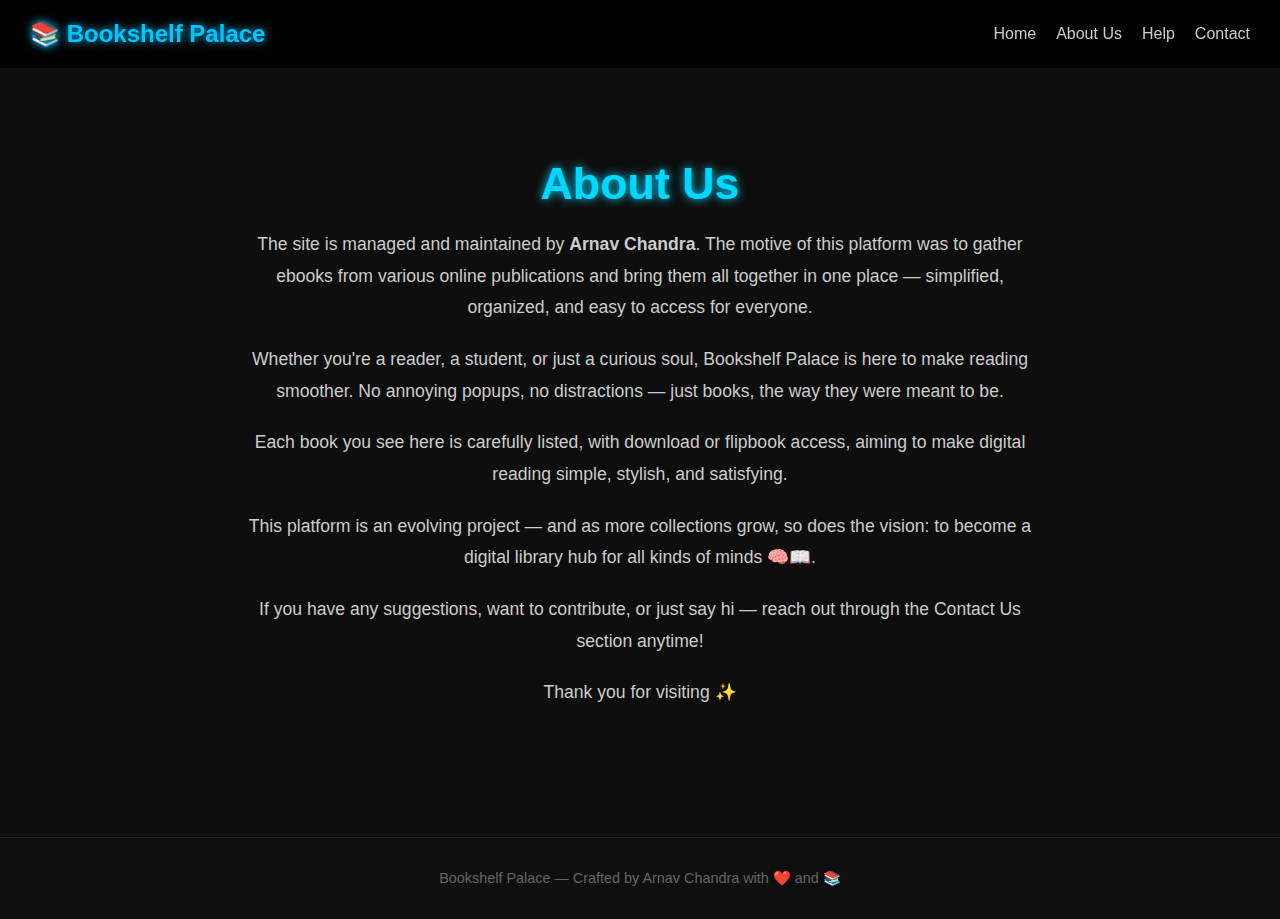
<file: about.html>
<!DOCTYPE html>
<html lang="en">
<head>
  <meta charset="UTF-8" />
  <meta name="viewport" content="width=device-width, initial-scale=1.0"/>
  <title>About Us - Bookshelf Palace</title>
  <style>
    body {
      margin: 0;
      font-family: 'Inter', sans-serif;
      background: #0e0e0e;
      color: #ffffff;
    }

    /* NAVBAR */
    .navbar {
      display: flex;
      justify-content: space-between;
      align-items: center;
      padding: 20px 30px;
      background: rgba(0, 0, 0, 0.9);
      position: sticky;
      top: 0;
      z-index: 1000;
      flex-wrap: wrap;
    }

    .navbar-title {
      font-size: 1.5rem;
      font-weight: bold;
      color: #00c6ff;
      text-shadow: 0 0 8px #00c6ff;
    }

    .navbar-links {
      display: flex;
      gap: 20px;
    }

    .navbar-links a {
      color: #ccc;
      text-decoration: none;
      font-weight: 500;
      transition: 0.3s;
    }

    .navbar-links a:hover {
      color: #00c6ff;
      text-shadow: 0 0 8px #00c6ff;
    }

    .menu-toggle {
      display: none;
      font-size: 1.5rem;
      color: #00c6ff;
      cursor: pointer;
    }

    @media (max-width: 768px) {
      .menu-toggle {
        display: block;
      }

      .navbar-links {
        display: none;
        flex-direction: column;
        width: 100%;
        margin-top: 10px;
      }

      .navbar-links.active {
        display: flex;
      }

      .navbar-links a {
        padding: 10px 0;
      }
    }

    /* ABOUT CONTENT */
    .about-container {
      padding: 60px 20px;
      max-width: 800px;
      margin: 0 auto;
      text-align: center;
    }

    .about-container h1 {
      font-size: 2.8rem;
      margin-bottom: 20px;
      color: #00d9ff;
      text-shadow: 0 0 10px #00d9ff;
    }

    .about-container p {
      font-size: 1.1rem;
      color: #ccc;
      line-height: 1.8;
      margin-bottom: 20px;
    }

    footer {
      background: #0f0f0f;
      text-align: center;
      padding: 2rem 1rem;
      font-size: 0.9rem;
      color: #666;
      border-top: 1px solid #222;
      margin-top: 3rem;
     }
     .modal {
  display: none;
  position: fixed;
  z-index: 1001;
  left: 0;
  top: 0;
  width: 100%;
  height: 100%;
  background: rgba(0, 0, 0, 0.8);
  backdrop-filter: blur(6px);
  justify-content: center;
  align-items: center;
  animation: fadeIn 0.3s ease-in-out;
}

.modal-content {
  background-color: #1e1e1e;
  padding: 2rem;
  border-radius: 15px;
  text-align: center;
  box-shadow: 0 0 20px #00d9ff;
  color: #ffffff;
  animation: slideIn 0.3s ease-in-out;
  max-width: 90%;
  width: 400px;
}

.modal-content button {
  margin-top: 1.5rem;
  padding: 10px 25px;
  background-color: #00d9ff;
  border: none;
  border-radius: 8px;
  font-weight: bold;
  color: #000;
  cursor: pointer;
}

@keyframes fadeIn {
  from { opacity: 0; }
  to   { opacity: 1; }
}

@keyframes slideIn {
  from { transform: translateY(-30px); opacity: 0; }
  to   { transform: translateY(0); opacity: 1; }
}

  </style>
</head>
<body>

  <!-- 🌐 NAVBAR -->
  <div class="navbar">
    <div class="navbar-title">📚 Bookshelf Palace</div>
    <div class="menu-toggle" onclick="toggleMenu()">☰</div>
    <div class="navbar-links" id="navLinks">
      <a href="index.html">Home</a>
      <a href="about.html">About Us</a>
      <a href="#" onclick="openHelpModal()">Help</a>
      <a href="contact.html">Contact</a>
    </div>
  </div>

  <!-- 🧠 ABOUT SECTION -->
  <div class="about-container">
    <h1>About Us</h1>
    <p>The site is managed and maintained by <strong>Arnav Chandra</strong>. The motive of this platform was to gather ebooks from various online publications and bring them all together in one place — simplified, organized, and easy to access for everyone.</p>
    
    <p>Whether you're a reader, a student, or just a curious soul, Bookshelf Palace is here to make reading smoother. No annoying popups, no distractions — just books, the way they were meant to be.</p>
    
    <p>Each book you see here is carefully listed, with download or flipbook access, aiming to make digital reading simple, stylish, and satisfying.</p>
    
    <p>This platform is an evolving project — and as more collections grow, so does the vision: to become a digital library hub for all kinds of minds 🧠📖.</p>
    
    <p>If you have any suggestions, want to contribute, or just say hi — reach out through the Contact Us section anytime!</p>
    
    <p>Thank you for visiting ✨</p>
  </div>

  <!-- 🔻 FOOTER -->
  <footer>
    Bookshelf Palace — Crafted by Arnav Chandra with ❤️ and 📚
  </footer>

  <!-- JS for toggle -->
  
  </div>

</body>
</html>
</file>
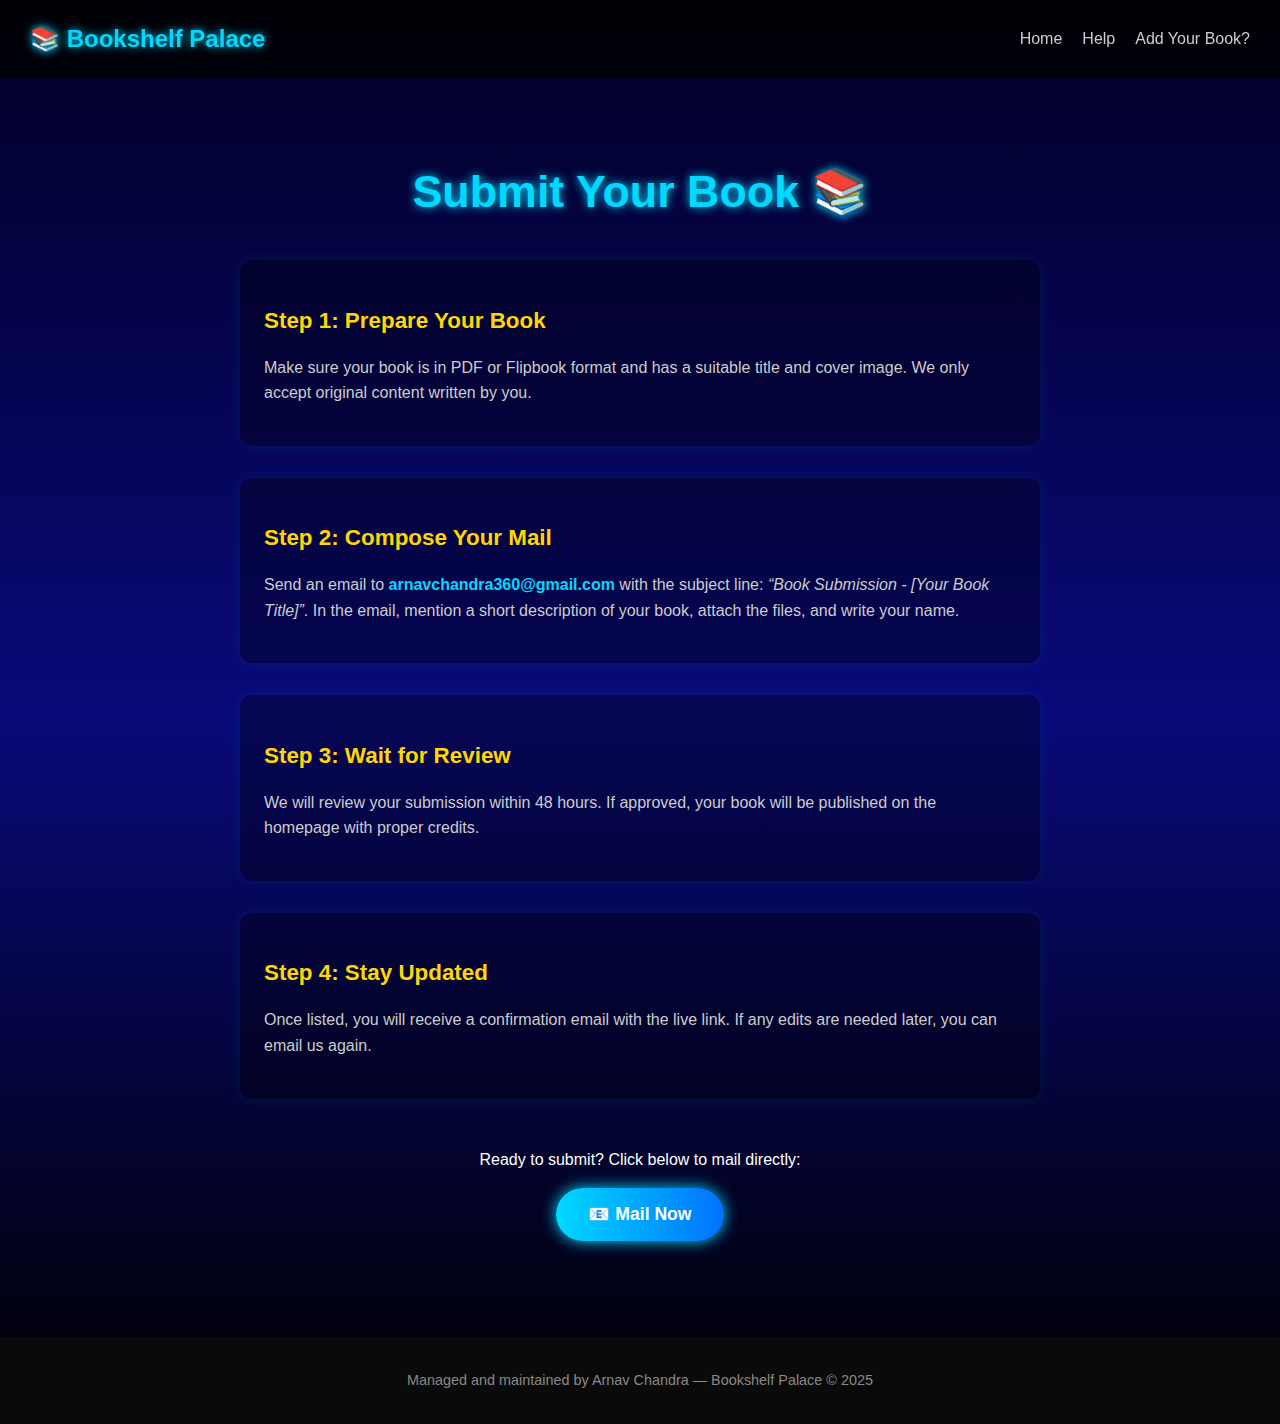
<file: contact.html>
<!DOCTYPE html>
<html lang="en">
<head>
  <meta charset="UTF-8" />
  <meta name="viewport" content="width=device-width, initial-scale=1.0"/>
  <title>Contact Us - Bookshelf Palace</title>
  <style>
    body {
      margin: 0;
      font-family: 'Segoe UI', sans-serif;
      background: linear-gradient(to bottom, #020024, #090979, #000);
      color: #fff;
      line-height: 1.6;
    }

    .navbar {
      display: flex;
      justify-content: space-between;
      align-items: center;
      padding: 20px 30px;
      background: rgba(0, 0, 0, 0.8);
      position: sticky;
      top: 0;
      z-index: 1000;
      flex-wrap: wrap;
    }

    .navbar-title {
      font-size: 1.5rem;
      font-weight: bold;
      color: #00d9ff;
      text-shadow: 0 0 8px #00d9ff;
    }

    .navbar-links {
      display: flex;
      gap: 20px;
    }

    .navbar-links a {
      color: #ccc;
      text-decoration: none;
      font-weight: 500;
      transition: 0.3s;
    }

    .navbar-links a:hover {
      color: #00d9ff;
      text-shadow: 0 0 8px #00d9ff;
    }

    .menu-toggle {
      display: none;
      font-size: 1.5rem;
      color: #00d9ff;
      cursor: pointer;
    }

    @media (max-width: 768px) {
      .menu-toggle {
        display: block;
      }

      .navbar-links {
        display: none;
        flex-direction: column;
        width: 100%;
        margin-top: 10px;
      }

      .navbar-links.active {
        display: flex;
      }

      .navbar-links a {
        padding: 10px 0;
      }
    }

    .container {
      max-width: 800px;
      margin: 0 auto;
      padding: 3rem 1.5rem;
    }

    h1 {
      text-align: center;
      font-size: 2.8rem;
      color: #00d9ff;
      text-shadow: 0 0 10px #00d9ff;
      margin-bottom: 2rem;
    }

    .step {
      margin-bottom: 2rem;
      background: rgba(0,0,0,0.3);
      padding: 1.5rem;
      border-radius: 12px;
      box-shadow: 0 0 15px rgba(0, 198, 255, 0.1);
    }

    .step h2 {
      font-size: 1.4rem;
      color: #ffd700;
      margin-bottom: 0.5rem;
    }

    .step p {
      font-size: 1rem;
      color: #ccc;
    }

    .email-box {
      text-align: center;
      margin-top: 3rem;
    }

    .email-box button {
      background: linear-gradient(to right, #00d9ff, #0072ff);
      border: none;
      padding: 1rem 2rem;
      font-size: 1.1rem;
      border-radius: 30px;
      color: white;
      font-weight: bold;
      box-shadow: 0 0 15px #00d9ff;
      cursor: pointer;
      transition: 0.3s;
    }

    .email-box button:hover {
      transform: scale(1.05);
      box-shadow: 0 0 25px #00d9ff;
    }

    footer {
      text-align: center;
      padding: 2rem;
      color: #888;
      font-size: 0.9rem;
      background: #0a0a0a;
      margin-top: 3rem;
    }

    /* Help Modal Styling */
    .modal {
      display: none;
      position: fixed;
      z-index: 1001;
      left: 0;
      top: 0;
      width: 100%;
      height: 100%;
      background: rgba(0, 0, 0, 0.8);
      backdrop-filter: blur(6px);
      justify-content: center;
      align-items: center;
      animation: fadeIn 0.3s ease-in-out;
    }

    .modal-content {
      background-color: #1e1e1e;
      padding: 2rem;
      border-radius: 15px;
      text-align: center;
      box-shadow: 0 0 20px #00d9ff;
      color: #ffffff;
      animation: slideIn 0.3s ease-in-out;
      max-width: 90%;
      width: 400px;
    }

    .modal-content button {
      margin-top: 1.5rem;
      padding: 10px 25px;
      background-color: #00d9ff;
      border: none;
      border-radius: 8px;
      font-weight: bold;
      color: #000;
      cursor: pointer;
    }

    @keyframes fadeIn {
      from { opacity: 0; }
      to   { opacity: 1; }
    }

    @keyframes slideIn {
      from { transform: translateY(-30px); opacity: 0; }
      to   { transform: translateY(0); opacity: 1; }
    }
  </style>
</head>
<body>

  <!-- 🌐 NAVBAR -->
  <nav class="navbar">
    <div class="navbar-title">📚 Bookshelf Palace</div>
    <div class="menu-toggle" onclick="toggleMenu()">☰</div>
    <div class="navbar-links" id="navLinks">
      <a href="index.html">Home</a>
      <a href="#" onclick="openHelpModal()">Help</a>
      <a href="contact.html">Add Your Book?</a>
    </div>
  </nav>

  <!-- 🔗 MAIN CONTENT -->
  <div class="container">
    <h1>Submit Your Book 📚</h1>

    <div class="step">
      <h2>Step 1: Prepare Your Book</h2>
      <p>Make sure your book is in PDF or Flipbook format and has a suitable title and cover image. We only accept original content written by you.</p>
    </div>

    <div class="step">
      <h2>Step 2: Compose Your Mail</h2>
      <p>Send an email to <span style="color: #00d9ff; font-weight: bold;">arnavchandra360@gmail.com</span> with the subject line: <i>“Book Submission - [Your Book Title]”</i>. In the email, mention a short description of your book, attach the files, and write your name.</p>
    </div>

    <div class="step">
      <h2>Step 3: Wait for Review</h2>
      <p>We will review your submission within 48 hours. If approved, your book will be published on the homepage with proper credits.</p>
    </div>

    <div class="step">
      <h2>Step 4: Stay Updated</h2>
      <p>Once listed, you will receive a confirmation email with the live link. If any edits are needed later, you can email us again.</p>
    </div>

    <div class="email-box">
      <p style="margin-bottom: 1rem;">Ready to submit? Click below to mail directly:</p>
      <a href="mailto:arnavchandra360@gmail.com?subject=Book Submission - [Your Book Title]&body=Hello Arnav,%0D%0A%0D%0AI would like to submit my book for listing on Bookshelf Palace.%0D%0AHere are the details...%0D%0A%0D%0AThank you!">
        <button>📧 Mail Now</button>
      </a>
    </div>
  </div>

  <!-- 🔻 FOOTER -->
  <footer>
    Managed and maintained by Arnav Chandra — Bookshelf Palace © 2025
  </footer>

  <!-- ✅ HELP MODAL -->
  <div id="helpModal" class="modal">
    <div class="modal-content">
      <h2>Need Help?</h2>
      <p>Facing any issue? Found a bug? Or just a code error?</p>
      <p>Mail me fast so I can fix it 😎<br>
        <span style="color:#00d9ff; font-weight:bold;">arnavchandra360@gmail.com</span></p>
      <button onclick="closeHelpModal()">Close</button>
    </div>
  </div>

  <!-- 💻 JS SCRIPTS -->
  <script>
    function toggleMenu() {
      const navLinks = document.getElementById('navLinks');
      navLinks.classList.toggle('active');
    }

    function openHelpModal() {
      document.getElementById('helpModal').style.display = 'flex';
    }

    function closeHelpModal() {
      document.getElementById('helpModal').style.display = 'none';
    }

    // Close on outside click
    window.onclick = function(event) {
      const modal = document.getElementById('helpModal');
      if (event.target == modal) {
        modal.style.display = "none";
      }
    }
  </script>

</body>
</html>
</file>
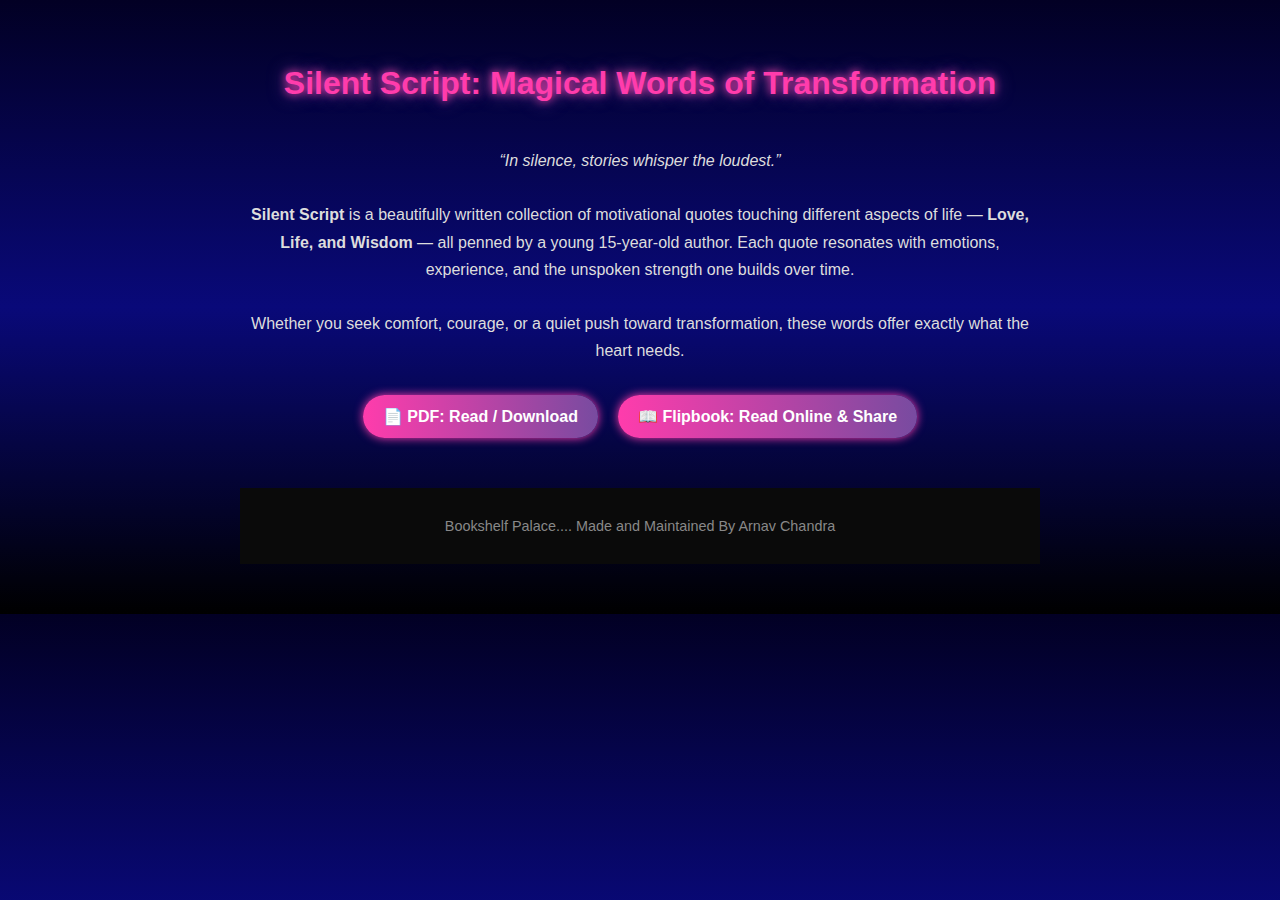
<file: books/silentscript.html>
<!DOCTYPE html>
<html lang="en">
<head>
  <meta charset="UTF-8" />
  <meta name="viewport" content="width=device-width, initial-scale=1.0"/>
  <title>Silent Script - Magical Words of Transformation</title>
  <link rel="stylesheet" href="../style.css" />
  <style>
    body {
      background-color: #0a0a0a;
      color: #fff;
      font-family: 'Segoe UI', sans-serif;
      margin: 0;
      padding: 0;
    }

    .book-wrapper {
      max-width: 800px;
      margin: 50px auto;
      text-align: center;
      padding: 0 20px;
    }

    .book-title {
      font-size: 2rem;
      font-weight: bold;
      color: #ff3cac;
      text-shadow: 0 0 8px #ff3cac, 0 0 18px #784ba0;
      margin-bottom: 30px;
    }

    .book-description {
      font-size: 1rem;
      line-height: 1.7;
      color: #ddd;
      margin-bottom: 30px;
    }

    .book-buttons {
      display: flex;
      justify-content: center;
      gap: 20px;
      flex-wrap: wrap;
    }

    .book-buttons a {
      padding: 12px 20px;
      background: linear-gradient(to right, #ff3cac, #784ba0);
      color: white;
      text-decoration: none;
      border-radius: 30px;
      font-weight: bold;
      box-shadow: 0 0 10px #ff3cac;
      transition: 0.3s ease;
    }

    .book-buttons a:hover {
      transform: scale(1.05);
      box-shadow: 0 0 20px #784ba0;
    }

    footer {
      margin-top: 50px;
      text-align: center;
      color: #888;
      font-size: 0.9rem;
    }
  </style>
</head>
<body>
  <div class="book-wrapper">
    <div class="book-title">Silent Script: Magical Words of Transformation</div>

    <div class="book-description">
      <i>“In silence, stories whisper the loudest.”</i><br><br>
      <b>Silent Script</b> is a beautifully written collection of motivational quotes touching different aspects of life — <b>Love, Life, and Wisdom</b> — all penned by a young 15-year-old author.  
      Each quote resonates with emotions, experience, and the unspoken strength one builds over time.<br><br>
      Whether you seek comfort, courage, or a quiet push toward transformation, these words offer exactly what the heart needs.
    </div>

    <div class="book-buttons">
      <a href="../downloads/silent_script.pdf" target="_blank">📄 PDF: Read / Download</a>
      <a href="https://online.anyflip.com/wwzbi/vuat/mobile/index.html" target="_blank">📖 Flipbook: Read Online & Share</a>
    </div>

    <footer>
     Bookshelf Palace.... Made and Maintained By Arnav Chandra
    </footer>
  </div>
</body>
</html>
</file>
<file: style.css>
/* General Styles */
body {
  margin: 0;
  font-family: 'Segoe UI', sans-serif;
  background: linear-gradient(to bottom, #020024, #090979, #000);
  color: #fff;
}

/* Navbar */
.navbar {
  display: flex;
  justify-content: space-between;
  align-items: center;
  padding: 20px 30px;
  background: rgba(0, 0, 0, 0.8);
  position: sticky;
  top: 0;
  z-index: 1000;
}

.navbar-title {
  font-size: 1.5rem;
  font-weight: bold;
  color: #00c6ff;
  text-shadow: 0 0 8px #00c6ff;
}

.site-logo {
  height: 45px;
  width: 45px;
  margin-right: 12px;
  vertical-align: middle;
  border-radius: 8px;
  object-fit: cover;
  box-shadow: 0 0 10px #00c6ff90;
  transition: transform 0.3s ease;
}

.site-logo:hover {
  transform: scale(1.1);
}

.menu-toggle {
  display: none;
  font-size: 1.8rem;
  color: #00c6ff;
  cursor: pointer;
}

.navbar-links {
  display: flex;
  gap: 20px;
}

.navbar-links a {
  color: #ccc;
  text-decoration: none;
  font-weight: 500;
  transition: 0.3s;
}

.navbar-links a:hover {
  color: #00c6ff;
  text-shadow: 0 0 8px #00c6ff;
}

@media (max-width: 768px) {
  .menu-toggle {
    display: block;
  }

  .navbar-links {
    display: none;
    flex-direction: column;
    position: absolute;
    top: 70px;
    right: 20px;
    background: #111;
    padding: 15px;
    border-radius: 10px;
  }

  .navbar-links.active {
    display: flex;
  }
}

/* Hero */
.hero {
  text-align: center;
  padding: 80px 20px 60px;
}

.hero h1 {
  font-size: 3rem;
  color: #00c6ff;
  text-shadow: 0 0 10px #00c6ff;
  margin-bottom: 10px;
}

.hero h2 {
  font-size: 1.5rem;
  margin-bottom: 15px;
}

.hero p {
  color: #bbb;
  font-size: 1rem;
  margin-bottom: 30px;
}

.hero button {
  background: linear-gradient(to right, #00c6ff, #0072ff);
  border: none;
  padding: 14px 28px;
  font-size: 1rem;
  border-radius: 30px;
  color: white;
  font-weight: bold;
  box-shadow: 0 0 10px #00c6ff;
  cursor: pointer;
  transition: 0.3s;
}

.hero button:hover {
  transform: scale(1.05);
  box-shadow: 0 0 20px #00c6ff;
}

/* Book Tiles */
.book-grid {
  display: grid;
  grid-template-columns: repeat(2, 1fr);
  gap: 100px;
  padding: 100px;
  background: #111;
}

.book-tile {
  background-color: #222;
  border-radius: 10px;
  overflow: hidden;
  box-shadow: 0 0 15px rgba(0, 198, 255, 0.2);
  transition: transform 0.3s ease;
  cursor: pointer;
}

.book-tile:hover {
  transform: scale(1.03);
  box-shadow: 0 0 25px rgba(0, 198, 255, 0.4);
}

.book-tile img {
  width: 100%;
  height: 700px;
  object-fit: cover;
  display: block;
}

.book-title {
  padding: 15px;
  font-weight: bold;
  color: #fff;
  text-align: center;
}

/* 📱 Mobile Fix for Book Tiles */
@media (max-width: 768px) {
  .book-grid {
    grid-template-columns: 1fr;
    gap: 40px;
    padding: 40px 20px;
  }

  .book-tile img {
    height: auto;
    max-height: 400px;
    object-fit: contain;
  }

  .book-title {
    font-size: 1.2rem;
    padding: 10px 0;
  }
}

/* Popup Styles */
.popup-overlay {
  display: none;
  position: fixed;
  top: 0;
  left: 0;
  width: 100%;
  height: 100%;
  background: rgba(0, 0, 0, 0.85);
  justify-content: center;
  align-items: center;
  z-index: 9999;
}

.popup-overlay.active {
  display: flex;
}

.popup-content {
  background: #111;
  padding: 2rem;
  border-radius: 16px;
  text-align: center;
  box-shadow: 0 0 30px #00d9ff;
  max-width: 400px;
  width: 90%;
  animation: popupFade 0.3s ease-in-out;
}

.popup-book-cover {
  width: 100%;
  max-height: 350px;
  object-fit: cover;
  border-radius: 8px;
  margin-bottom: 1rem;
  box-shadow: 0 0 15px rgba(0, 198, 255, 0.3);
}

.popup-book-title {
  font-size: 1.4rem;
  font-weight: bold;
  color: #00d9ff;
  margin-bottom: 1.5rem;
}

.popup-buttons {
  display: flex;
  justify-content: space-around;
  gap: 20px;
}

.popup-button {
  padding: 10px 20px;
  border: none;
  border-radius: 30px;
  font-weight: bold;
  font-size: 1rem;
  cursor: pointer;
  transition: 0.3s;
}

#confirmReadNow {
  background: linear-gradient(to right, #00c6ff, #0072ff);
  color: white;
}

#confirmNotNow {
  background: #333;
  color: #ccc;
}

.animate-jump {
  animation: jump 0.5s ease;
}

.animate-sad {
  animation: sadFade 0.7s ease;
}

@keyframes jump {
  0% { transform: translateY(0); }
  50% { transform: translateY(-10px); }
  100% { transform: translateY(0); }
}

@keyframes sadFade {
  0% { opacity: 1; transform: scale(1); }
  100% { opacity: 0.4; transform: scale(0.95); }
}

@keyframes popupFade {
  0% { transform: scale(0.8); opacity: 0; }
  100% { transform: scale(1); opacity: 1; }
}

/* Footer */
footer {
  text-align: center;
  padding: 30px;
  font-size: 0.9rem;
  color: #777;
  background: #0a0a0a;
}

/* Help Modal Styles */
#helpModal {
  display: none;
  position: fixed;
  z-index: 99999;
  left: 0;
  top: 0;
  width: 100%;
  height: 100%;
  background-color: rgba(0, 0, 0, 0.85);
  justify-content: center;
  align-items: center;
  animation: popupFade 0.4s ease-in-out;
}

#helpModalContent {
  background-color: #111;
  padding: 30px 40px;
  border-radius: 16px;
  box-shadow: 0 0 20px #00d9ff;
  text-align: center;
  color: white;
  max-width: 500px;
  width: 90%;
}

#helpModalContent h2 {
  margin-bottom: 10px;
  color: #00d9ff;
}

#helpModalContent p {
  margin: 10px 0;
  font-size: 1rem;
  color: #ccc;
}

#helpModalContent button {
  margin-top: 20px;
  background: linear-gradient(to right, #00c6ff, #0072ff);
  border: none;
  padding: 10px 20px;
  color: white;
  border-radius: 30px;
  font-size: 1rem;
  cursor: pointer;
  transition: 0.3s;
}

#helpModalContent button:hover {
  transform: scale(1.05);
  box-shadow: 0 0 15px #00c6ff;
}
</file>
